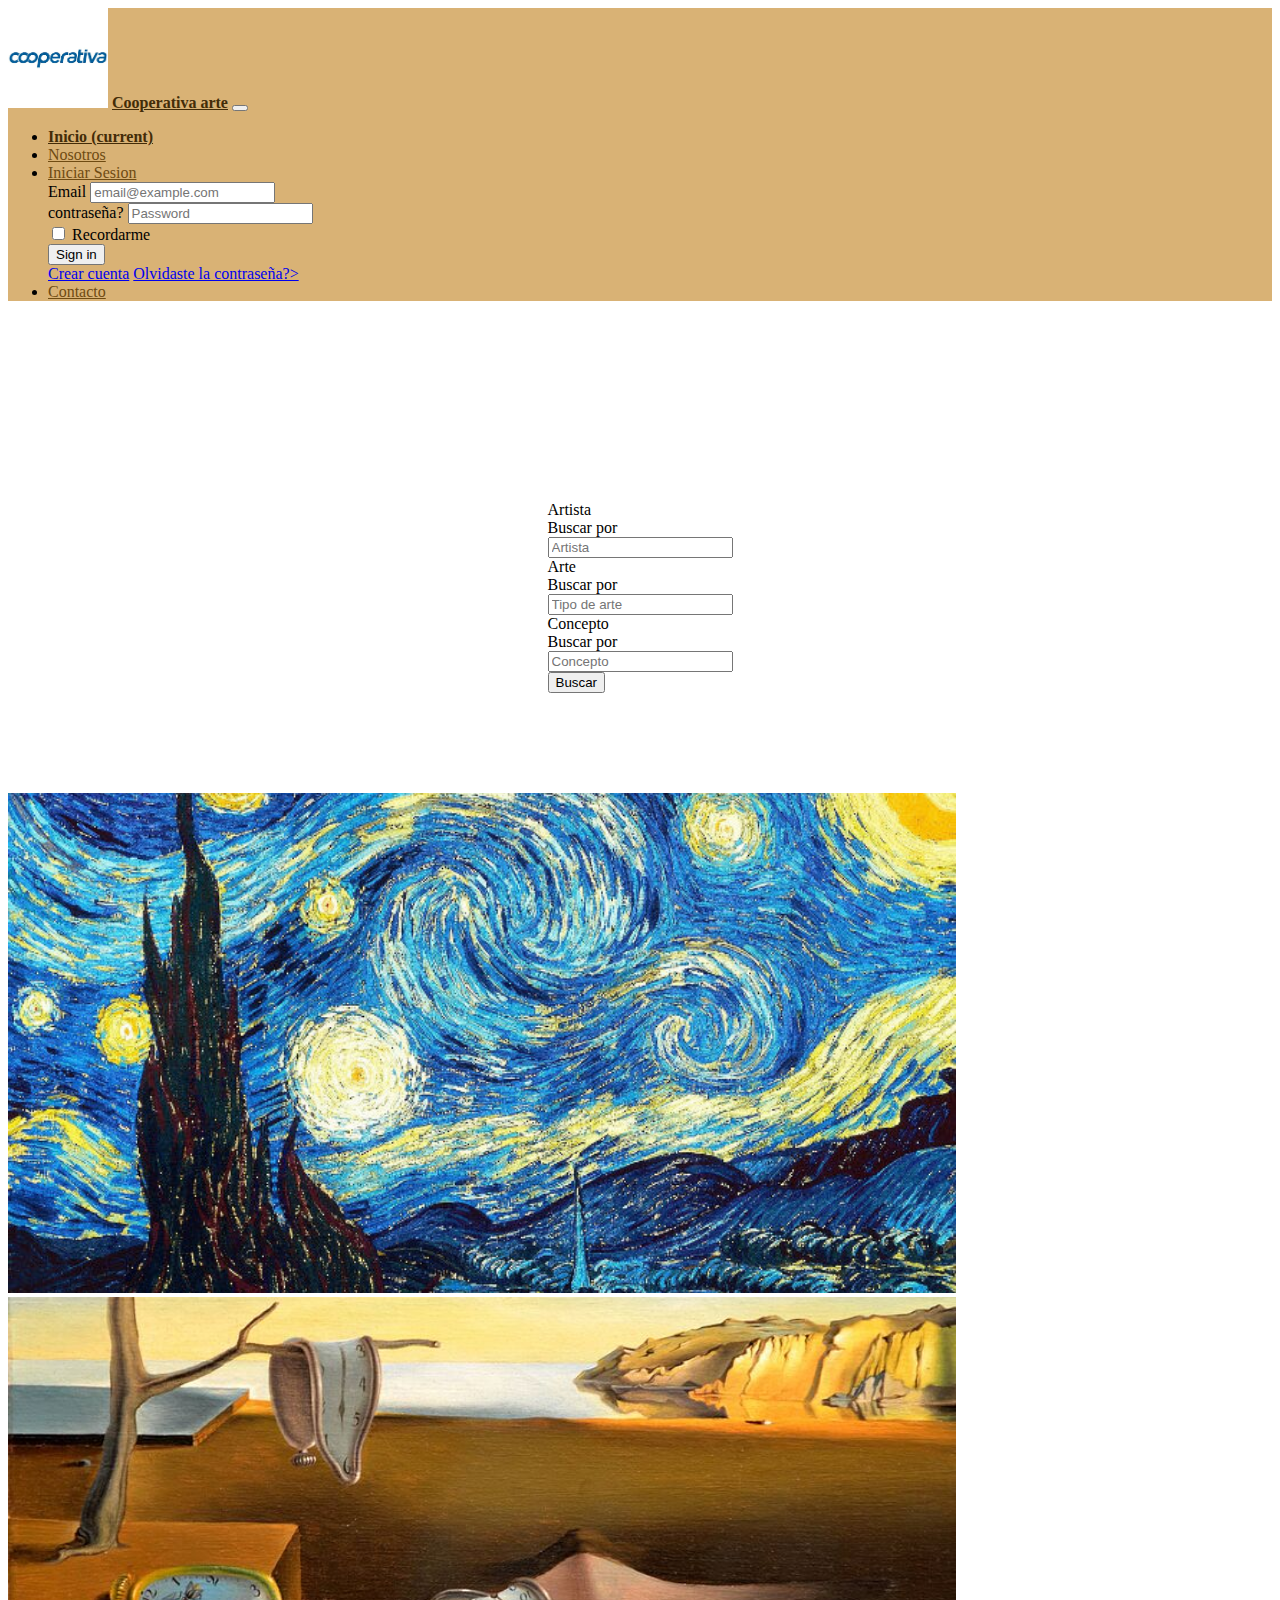
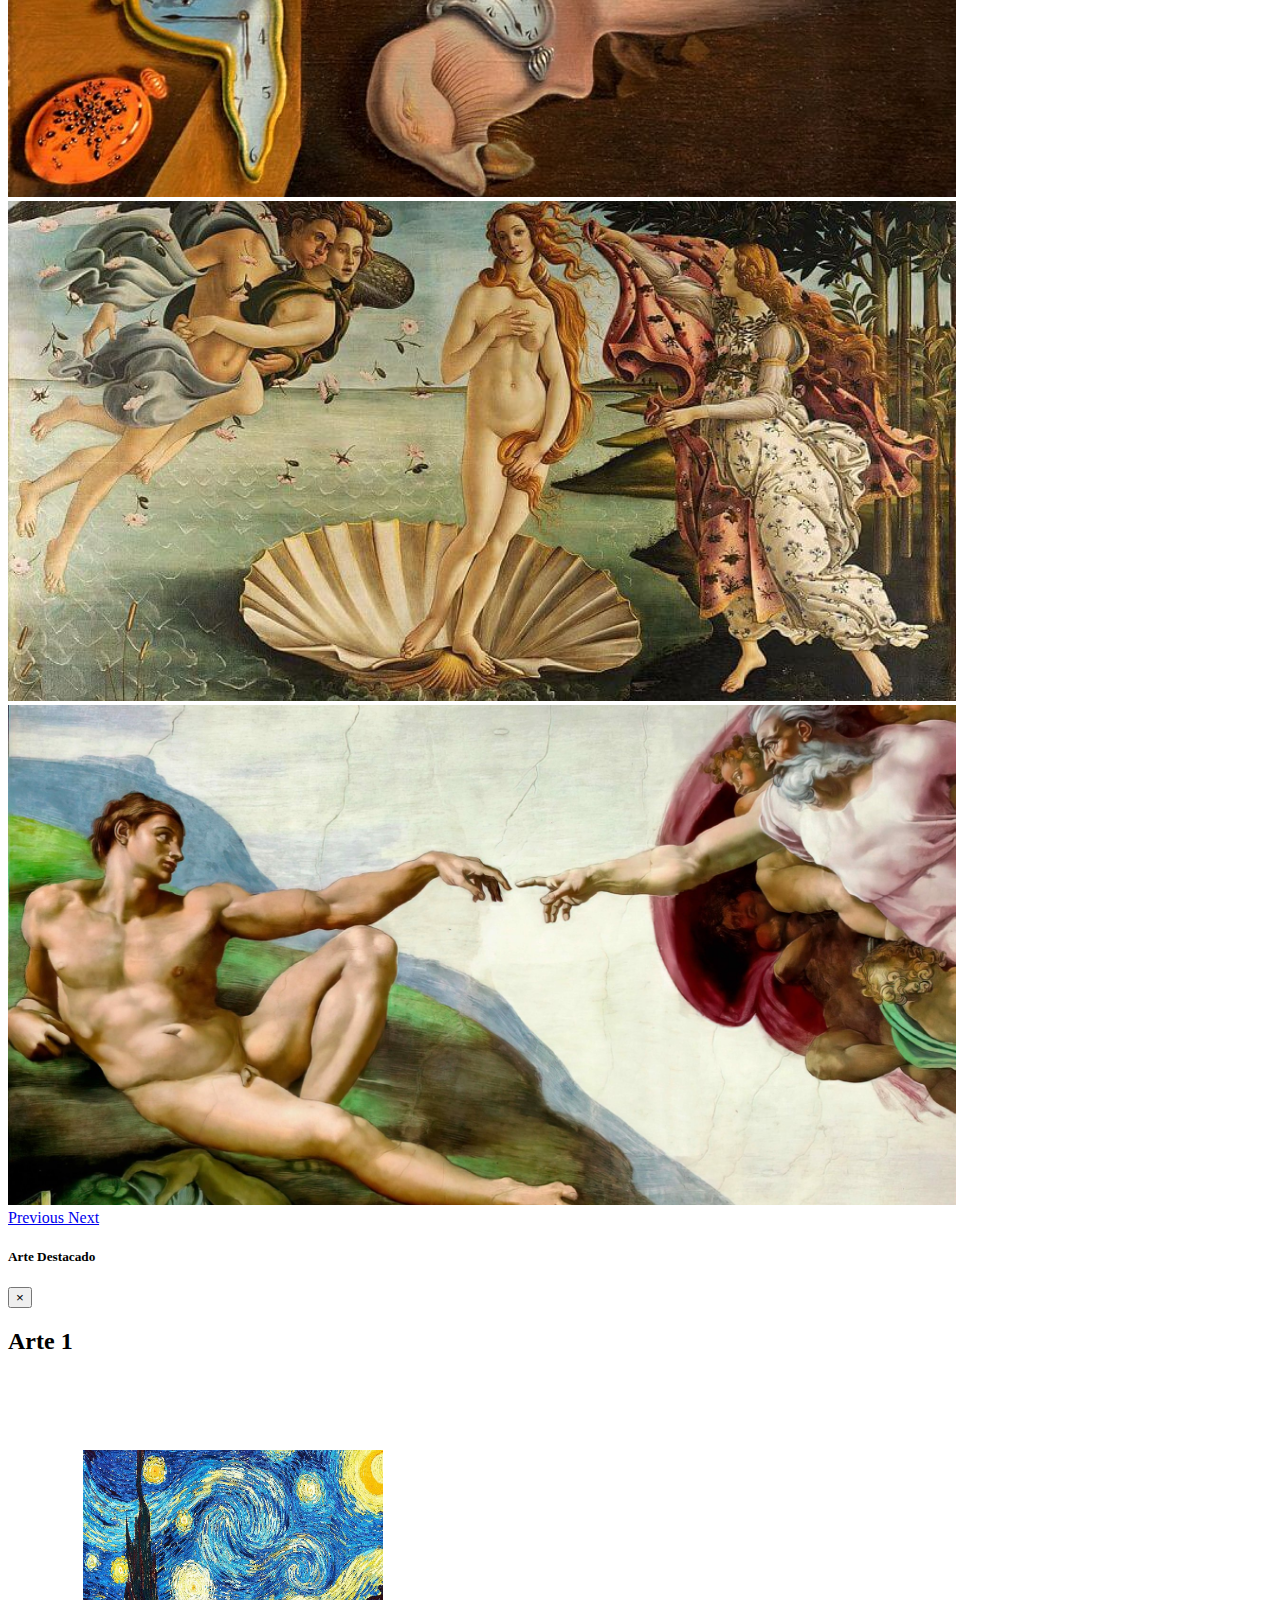
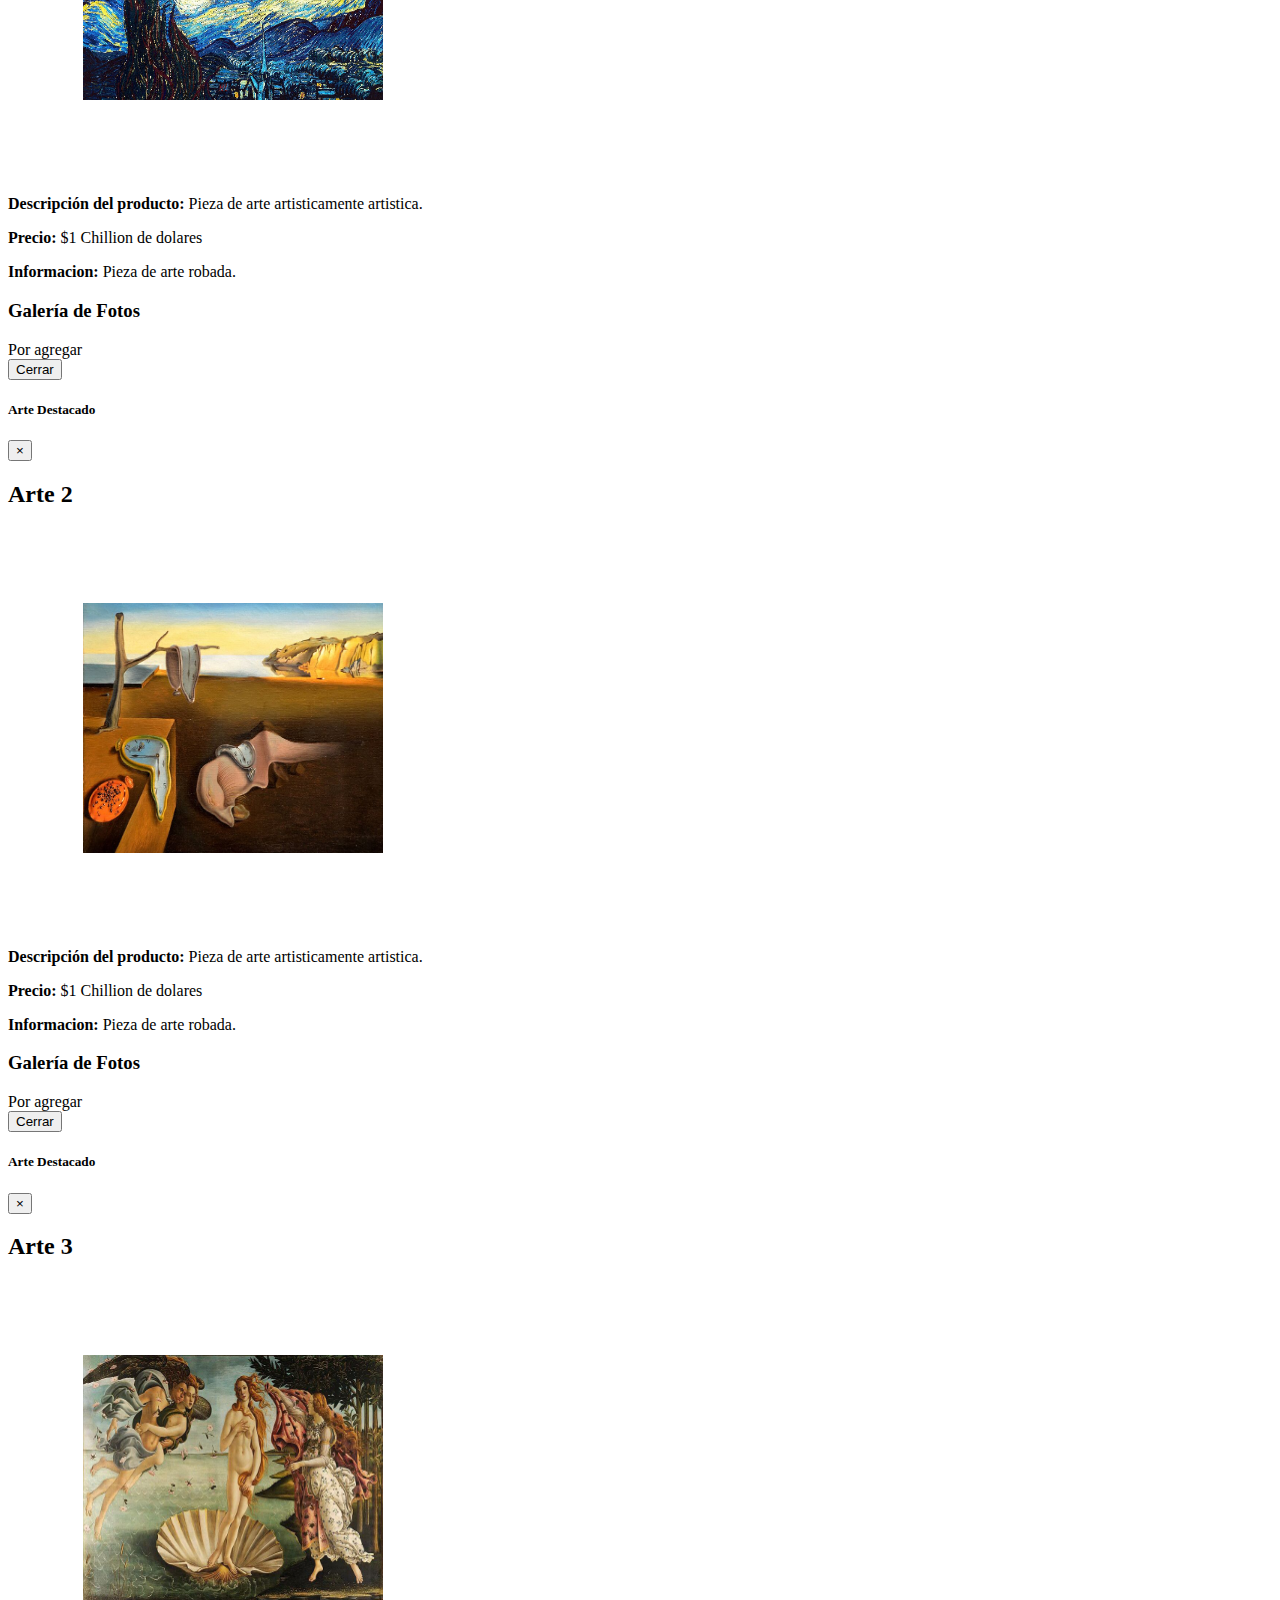
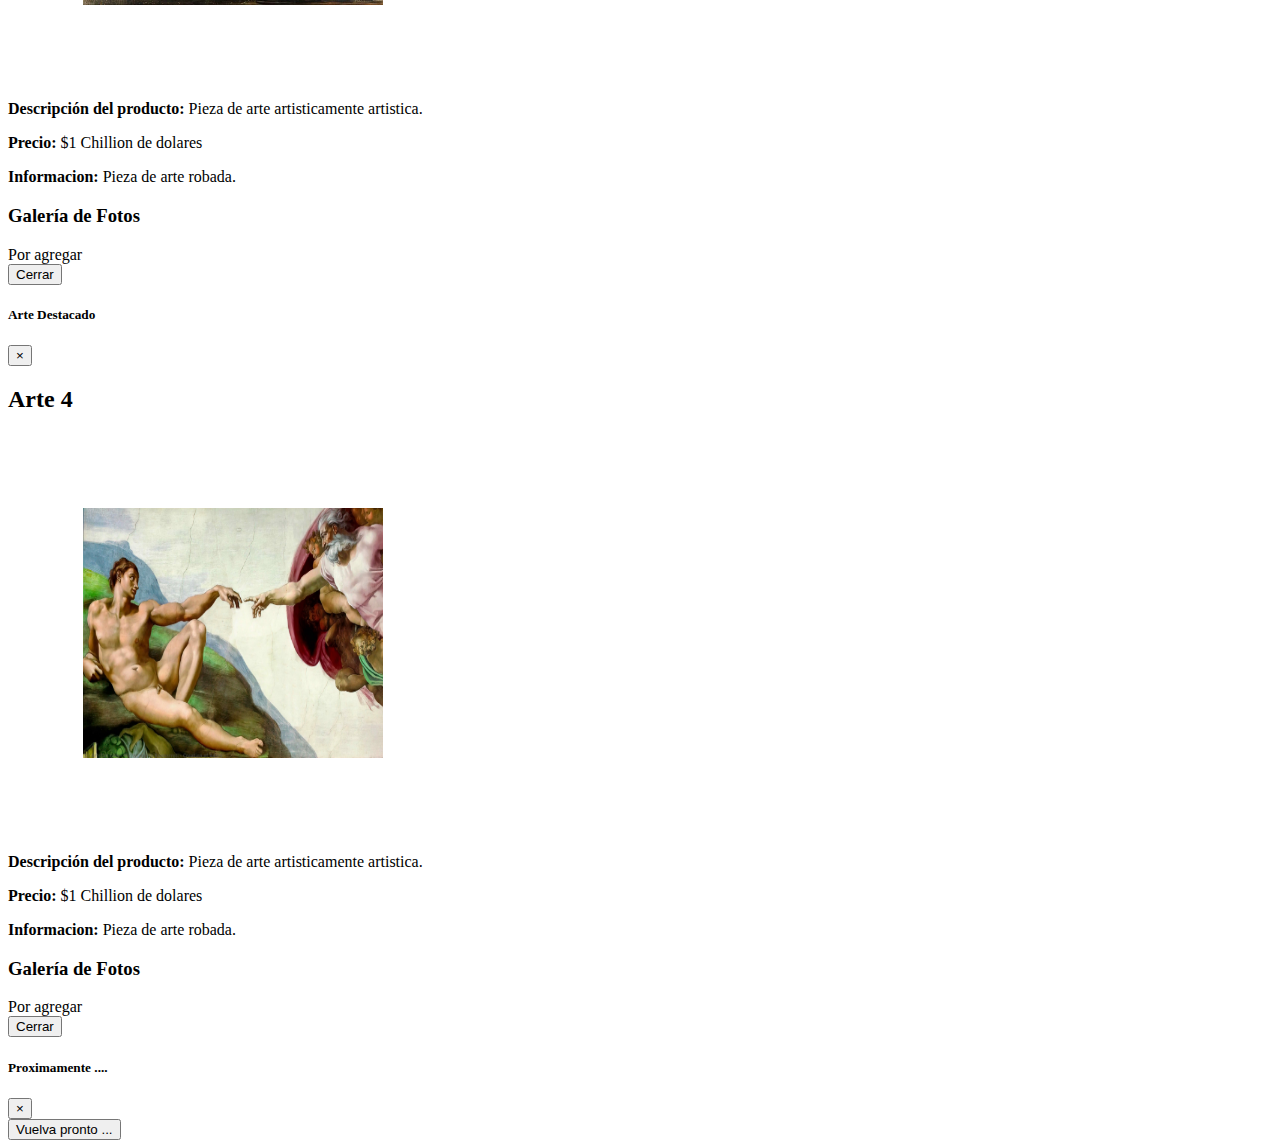
<file: index.html>
<!DOCTYPE html>
<html lang="en">
<head>
    <meta charset="UTF-8">
    <meta name="viewport" content="width=device-width, initial-scale=1.0">
    <title>Actividad 04</title>
    <link rel="stylesheet" href="https://cdn.jsdelivr.net/npm/bootstrap@4.6.2/dist/css/bootstrap.min.css" integrity="sha384-xOolHFLEh07PJGoPkLv1IbcEPTNtaed2xpHsD9ESMhqIYd0nLMwNLD69Npy4HI+N" crossorigin="anonymous">
    <link rel="stylesheet" href="/assets/css/styles.css">
</head>
<body>

    <!--Navbar con un dropdown de login-->
    <nav class="navbar navbar-expand-lg navbar-light fixed-top nav-color">
        <img src="./assets/img/logo.png" width="100" height="100" alt="">
        <a class="navbar-brand nav-txt-color-a" href="#">Cooperativa arte</a>
        <button class="navbar-toggler" type="button" data-toggle="collapse" data-target="#navbarSupportedContent" aria-controls="navbarSupportedContent" aria-expanded="false" aria-label="Toggle navigation">
            <span class="navbar-toggler-icon"></span>
        </button>
        <div class="collapse navbar-collapse" id="navbarSupportedContent">
            <ul class="navbar-nav">
                <li class="nav-item active">
                    <a class="nav-link nav-txt-color-a" href="/index.html">Inicio <span class="sr-only">(current)</span></a>
                </li>
                <li class="nav-item">
                    <a class="nav-link nav-txt-color-b" href="/index.html">Nosotros</a>
                </li>
                <li class="nav-item dropdown">
                    <a class="nav-link dropdown-toggle nav-txt-color-b" href="#" role="button" data-toggle="dropdown" aria-expanded="false">
                    Iniciar Sesion
                    </a>
                    <div class="dropdown-menu">
                        <form class="px-4 py-3">
                          <div class="form-group">
                            <label for="exampleDropdownFormEmail1">Email </label>
                            <input type="email" class="form-control" id="exampleDropdownFormEmail1" placeholder="email@example.com">
                          </div>
                          <div class="form-group">
                            <label for="exampleDropdownFormPassword1">contraseña?</label>
                            <input type="password" class="form-control" id="exampleDropdownFormPassword1" placeholder="Password">
                          </div>
                          <div class="form-group">
                            <div class="form-check">
                              <input type="checkbox" class="form-check-input" id="dropdownCheck">
                              <label class="form-check-label" for="dropdownCheck">
                                Recordarme
                              </label>
                            </div>
                          </div>
                          <button type="submit" class="btn btn-primary">Sign in</button>
                        </form>
                        <div class="dropdown-divider"></div>
                        <a class="dropdown-item" href="./signup.html">Crear cuenta</a>
                        <a class="dropdown-item" href="#">Olvidaste la contraseña?>
                      </div>
                </li>
                <li class="nav-item">
                    <a class="nav-link nav-txt-color-b" href="/index.html">Contacto</a>
                </li>
            </ul>
        </div>
    </nav>
    <!--Buscador con 3 filtros-->
    <div style="margin: 0 auto;width: fit-content;margin-top: 200px;">
        <form>
            <div class="form-row align-items-center">
                <div class="col-auto">
                    <label class="sr-only" for="inlineFormInputGroup">Artista</label>
                    <div class="input-group mb-2">
                        <div class="input-group-prepend">
                            <div class="input-group-text">Buscar por</div>
                        </div>
                        <input type="text" class="form-control" id="inlineFormInputGroup" placeholder="Artista">
                    </div>
                </div>
                <div class="col-auto">
                    <label class="sr-only" for="inlineFormInputGroup">Arte</label>
                    <div class="input-group mb-2">
                        <div class="input-group-prepend">
                            <div class="input-group-text">Buscar por</div>
                        </div>
                        <input type="text" class="form-control" id="inlineFormInputGroup" placeholder="Tipo de arte">
                    </div>
                </div>
                <div class="col-auto">
                    <label class="sr-only" for="inlineFormInputGroup">Concepto</label>
                    <div class="input-group mb-2">
                        <div class="input-group-prepend">
                            <div class="input-group-text">Buscar por</div>
                        </div>
                        <input type="text" class="form-control" id="inlineFormInputGroup" placeholder="Concepto">
                    </div>
                </div>
                <div class="col-auto">
                    <button  type="button" class="btn btn-primary mb-2"  data-toggle="modal"
                    data-target="#buscar">Buscar</button>
                </div>
            </div>
        </form>
    </div>

    <!--Carrousel con 4 imagenes-->
    <div id="carouselExampleControls" class="carousel slide" data-ride="carousel" style="margin-top: 100px;">
        <div class="carousel-inner">
            <div class="carousel-item active">
                <img class="d-block w-100" src="./assets/img/arte1.jpg" alt="First slide"
                    style="width: 75%; height: 500px;object-fit: cover;" data-toggle="modal"
                    data-target="#exampleModal1">
            </div>
            <div class="carousel-item">
                <img class="d-block w-100" src="./assets/img/arte2.jpg" alt="Second slide"
                    style="width: 75%; height: 500px;object-fit: cover;" data-toggle="modal"
                    data-target="#exampleModal2">
            </div>
            <div class="carousel-item">
                <img class="d-block w-100" src="./assets/img/arte3.jpg" alt="Third slide"
                    style="width: 75%; height: 500px;object-fit: cover;" data-toggle="modal"
                    data-target="#exampleModal3">
            </div>
            <div class="carousel-item">
                <img class="d-block w-100" src="./assets/img/arte4.jpg" alt="Third slide"
                    style="width: 75%; height: 500px;object-fit: cover;" data-toggle="modal"
                    data-target="#exampleModal4">
            </div>
        </div>
        <a class="carousel-control-prev" href="#carouselExampleControls" role="button" data-slide="prev">
            <span class="carousel-control-prev-icon" aria-hidden="true"></span>
            <span class="sr-only">Previous</span>
        </a>
        <a class="carousel-control-next" href="#carouselExampleControls" role="button" data-slide="next">
            <span class="carousel-control-next-icon" aria-hidden="true"></span>
            <span class="sr-only">Next</span>
        </a>
    </div>

    <!--Ventanas emergentes para las imagenes-->
    <div class="modal fade" id="exampleModal1" tabindex="-1" role="dialog" aria-labelledby="exampleModalLabel"
        aria-hidden="true">
        <div class="modal-dialog" role="document">
            <div class="modal-content">
                <div class="modal-header">
                    <h5 class="modal-title" id="exampleModalLabel">Arte Destacado</h5>
                    <button type="button" class="close" data-dismiss="modal" aria-label="Close">
                        <span aria-hidden="true">&times;</span>
                    </button>
                </div>
                <div class="modal-body">
                    <h2>Arte 1</h2>
                    <img src="./assets/img/arte1.jpg" style="height: 250px;  width: 300px; margin: 75px">

                    <p><strong>Descripción del producto:</strong> Pieza de arte artisticamente artistica.</p>
                    <p><strong>Precio: </strong>$1 Chillion de dolares</p>
                    <p><strong>Informacion:</strong> Pieza de arte robada.</p>

                    <div class="image-gallery">
                        <h3>Galería de Fotos</h3>
                        Por agregar
                    </div>
                </div>
                <div class="modal-footer">
                    <button type="button" class="btn btn-secondary" data-dismiss="modal">Cerrar</button>
                </div>
            </div>
        </div>
    </div>


    <div class="modal fade" id="exampleModal2" tabindex="-1" role="dialog" aria-labelledby="exampleModalLabel"
        aria-hidden="true">
        <div class="modal-dialog" role="document">
            <div class="modal-content">
                <div class="modal-header">
                    <h5 class="modal-title" id="exampleModalLabel">Arte Destacado</h5>
                    <button type="button" class="close" data-dismiss="modal" aria-label="Close">
                        <span aria-hidden="true">&times;</span>
                    </button>
                </div>
                <div class="modal-body">
                    <h2>Arte 2</h2>
                    <img src="./assets/img/arte2.jpg" style="height: 250px;  width: 300px; margin: 75px">

                    <p><strong>Descripción del producto:</strong> Pieza de arte artisticamente artistica.</p>
                    <p><strong>Precio: </strong>$1 Chillion de dolares</p>
                    <p><strong>Informacion:</strong> Pieza de arte robada.</p>

                    <div class="image-gallery">
                        <h3>Galería de Fotos</h3>
                        Por agregar
                    </div>
                </div>
                <div class="modal-footer">
                    <button type="button" class="btn btn-secondary" data-dismiss="modal">Cerrar</button>
                </div>
            </div>
        </div>
    </div>

    <div class="modal fade" id="exampleModal3" tabindex="-1" role="dialog" aria-labelledby="exampleModalLabel"
        aria-hidden="true">
        <div class="modal-dialog" role="document">
            <div class="modal-content">
                <div class="modal-header">
                    <h5 class="modal-title" id="exampleModalLabel">Arte Destacado</h5>
                    <button type="button" class="close" data-dismiss="modal" aria-label="Close">
                        <span aria-hidden="true">&times;</span>
                    </button>
                </div>
                <div class="modal-body">
                    <h2>Arte 3</h2>
                    <img src="./assets/img/arte3.jpg" style="height: 250px;  width: 300px; margin: 75px">

                    <p><strong>Descripción del producto:</strong> Pieza de arte artisticamente artistica.</p>
                    <p><strong>Precio: </strong>$1 Chillion de dolares</p>
                    <p><strong>Informacion:</strong> Pieza de arte robada.</p>

                    <div class="image-gallery">
                        <h3>Galería de Fotos</h3>
                        Por agregar
                    </div>
                </div>
                <div class="modal-footer">
                    <button type="button" class="btn btn-secondary" data-dismiss="modal">Cerrar</button>
                </div>
            </div>
        </div>
    </div>

    <div class="modal fade" id="exampleModal4" tabindex="-1" role="dialog" aria-labelledby="exampleModalLabel"
        aria-hidden="true">
        <div class="modal-dialog" role="document">
            <div class="modal-content">
                <div class="modal-header">
                    <h5 class="modal-title" id="exampleModalLabel">Arte Destacado</h5>
                    <button type="button" class="close" data-dismiss="modal" aria-label="Close">
                        <span aria-hidden="true">&times;</span>
                    </button>
                </div>
                <div class="modal-body">
                    <h2>Arte 4</h2>
                    <img src="./assets/img/arte4.jpg" style="height: 250px;  width: 300px; margin: 75px">

                    <p><strong>Descripción del producto:</strong> Pieza de arte artisticamente artistica.</p>
                    <p><strong>Precio: </strong>$1 Chillion de dolares</p>
                    <p><strong>Informacion:</strong> Pieza de arte robada.</p>

                    <div class="image-gallery">
                        <h3>Galería de Fotos</h3>
                        Por agregar
                    </div>
                </div>
                <div class="modal-footer">
                    <button type="button" class="btn btn-secondary" data-dismiss="modal">Cerrar</button>
                </div>
            </div>
        </div>
    </div>


    <div class="modal fade" id="buscar" tabindex="-1" role="dialog" aria-labelledby="exampleModalLabel"
        aria-hidden="true">
        <div class="modal-dialog" role="document">
            <div class="modal-content">
                <div class="modal-header">
                    <h5 class="modal-title" id="exampleModalLabel">Proximamente ....</h5>
                    <button type="button" class="close" data-dismiss="modal" aria-label="Close">
                        <span aria-hidden="true">&times;</span>
                    </button>
                </div>
                <div class="modal-footer">
                    <button type="button" class="btn btn-secondary" data-dismiss="modal">Vuelva pronto ...</button>
                </div>
            </div>
        </div>
    </div>

    
    



















    <script src="https://cdn.jsdelivr.net/npm/jquery@3.5.1/dist/jquery.slim.min.js" integrity="sha384-DfXdz2htPH0lsSSs5nCTpuj/zy4C+OGpamoFVy38MVBnE+IbbVYUew+OrCXaRkfj" crossorigin="anonymous"></script>
    <script src="https://cdn.jsdelivr.net/npm/bootstrap@4.6.2/dist/js/bootstrap.bundle.min.js" integrity="sha384-Fy6S3B9q64WdZWQUiU+q4/2Lc9npb8tCaSX9FK7E8HnRr0Jz8D6OP9dO5Vg3Q9ct" crossorigin="anonymous"></script>
</body>
</html>
</file>
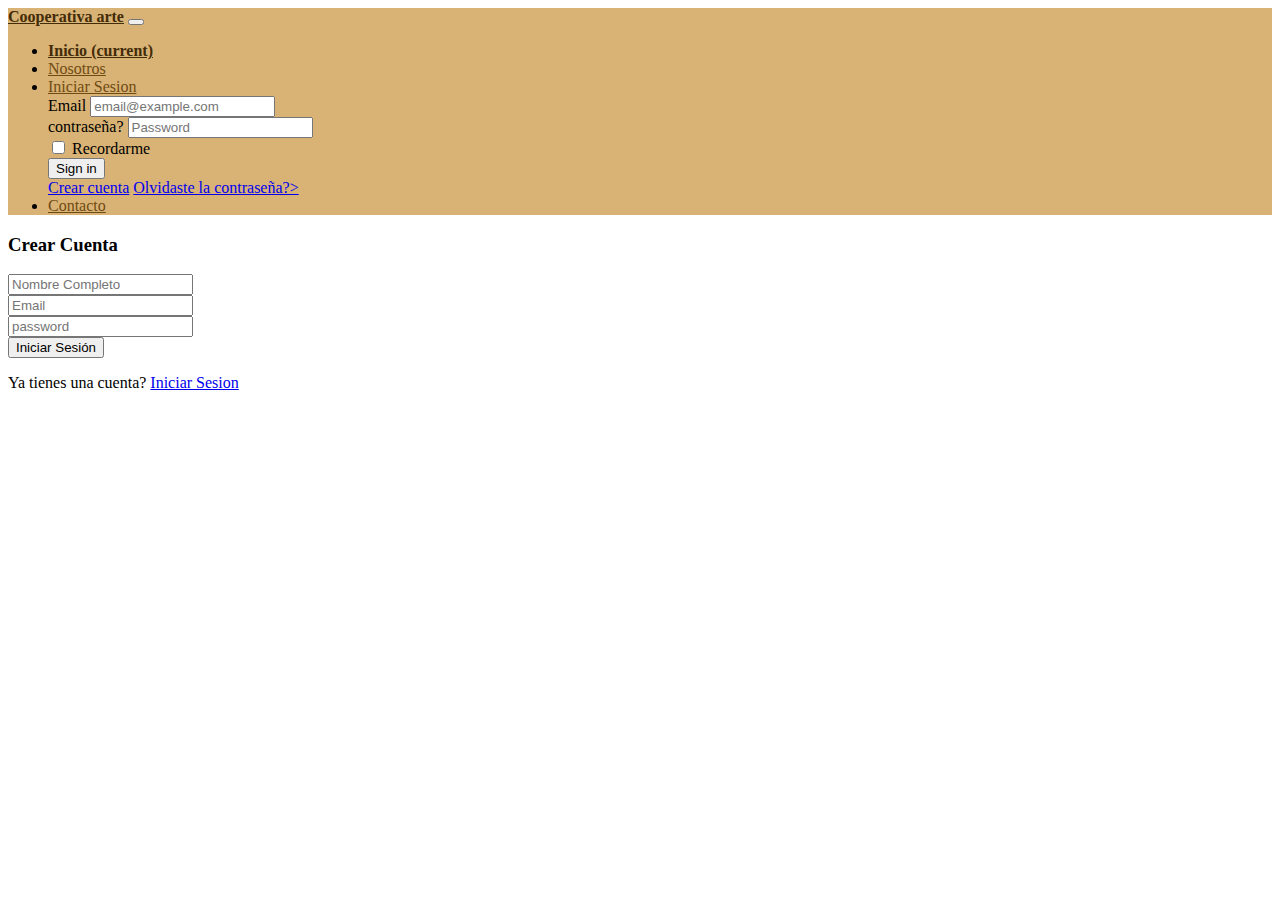
<file: signup.html>
<!DOCTYPE html>
<html lang="en">
<head>
    <meta charset="UTF-8">
    <meta name="viewport" content="width=device-width, initial-scale=1.0">
    <title>Document</title>
    <link rel="stylesheet" href="https://cdn.jsdelivr.net/npm/bootstrap@4.6.2/dist/css/bootstrap.min.css" integrity="sha384-xOolHFLEh07PJGoPkLv1IbcEPTNtaed2xpHsD9ESMhqIYd0nLMwNLD69Npy4HI+N" crossorigin="anonymous">
    <link rel="stylesheet" href="/assets/css/styles.css">
</head>
<body>
    <nav class="navbar navbar-expand-lg navbar-light fixed-top nav-color">
        <a class="navbar-brand nav-txt-color-a" href="#">Cooperativa arte</a>
        <button class="navbar-toggler" type="button" data-toggle="collapse" data-target="#navbarSupportedContent" aria-controls="navbarSupportedContent" aria-expanded="false" aria-label="Toggle navigation">
            <span class="navbar-toggler-icon"></span>
        </button>
        <div class="collapse navbar-collapse" id="navbarSupportedContent">
            <ul class="navbar-nav">
                <li class="nav-item active">
                    <a class="nav-link nav-txt-color-a" href="/index.html">Inicio <span class="sr-only">(current)</span></a>
                </li>
                <li class="nav-item">
                    <a class="nav-link nav-txt-color-b" href="/index.html">Nosotros</a>
                </li>
                <li class="nav-item dropdown">
                    <a class="nav-link dropdown-toggle nav-txt-color-b" href="#" role="button" data-toggle="dropdown" aria-expanded="false">
                    Iniciar Sesion
                    </a>
                    <div class="dropdown-menu">
                        <form class="px-4 py-3">
                          <div class="form-group">
                            <label for="exampleDropdownFormEmail1">Email </label>
                            <input type="email" class="form-control" id="exampleDropdownFormEmail1" placeholder="email@example.com">
                          </div>
                          <div class="form-group">
                            <label for="exampleDropdownFormPassword1">contraseña?</label>
                            <input type="password" class="form-control" id="exampleDropdownFormPassword1" placeholder="Password">
                          </div>
                          <div class="form-group">
                            <div class="form-check">
                              <input type="checkbox" class="form-check-input" id="dropdownCheck">
                              <label class="form-check-label" for="dropdownCheck">
                                Recordarme
                              </label>
                            </div>
                          </div>
                          <button type="submit" class="btn btn-primary">Sign in</button>
                        </form>
                        <div class="dropdown-divider"></div>
                        <a class="dropdown-item" href="./signup.html">Crear cuenta</a>
                        <a class="dropdown-item" href="#">Olvidaste la contraseña?>
                      </div>
                </li>
                <li class="nav-item">
                    <a class="nav-link nav-txt-color-b" href="/index.html">Contacto</a>
                </li>
            </ul>
        </div>
    </nav>
    <section class="form-main">
        <div class="form-content">
            <div class="box">
                <h3>Crear Cuenta</h3>
                <form action="">
                    <div class="input-box">
                        <input type="text" placeholder="Nombre Completo" class="input-control">
                    </div>
                    <div class="input-box">
                        <input type="text" placeholder="Email" class="input-control">
                    </div>
                    <div class="input-box">
                        <input type="password" placeholder="password" class="input-control">
                    </div>
                    <button type="submit" class="btn">Iniciar Sesión</button>
                </form>
                <p>Ya tienes una cuenta? <a href="./login.html">Iniciar Sesion</a></p>
            </div>
        </div>
    </section>

    
    <script src="https://cdn.jsdelivr.net/npm/jquery@3.5.1/dist/jquery.slim.min.js" integrity="sha384-DfXdz2htPH0lsSSs5nCTpuj/zy4C+OGpamoFVy38MVBnE+IbbVYUew+OrCXaRkfj" crossorigin="anonymous"></script>
    <script src="https://cdn.jsdelivr.net/npm/bootstrap@4.6.2/dist/js/bootstrap.bundle.min.js" integrity="sha384-Fy6S3B9q64WdZWQUiU+q4/2Lc9npb8tCaSX9FK7E8HnRr0Jz8D6OP9dO5Vg3Q9ct" crossorigin="anonymous"></script>
</body>
</html>
</file>
<file: assets/css/styles.css>
.nav-color {
    background-color: #d9b275;
}
.nav-txt-color-a {
    color:#432c08 !important;
    font-weight: 600;
}
.nav-txt-color-b {
    color:#6f4b12 !important;
}
</file>
